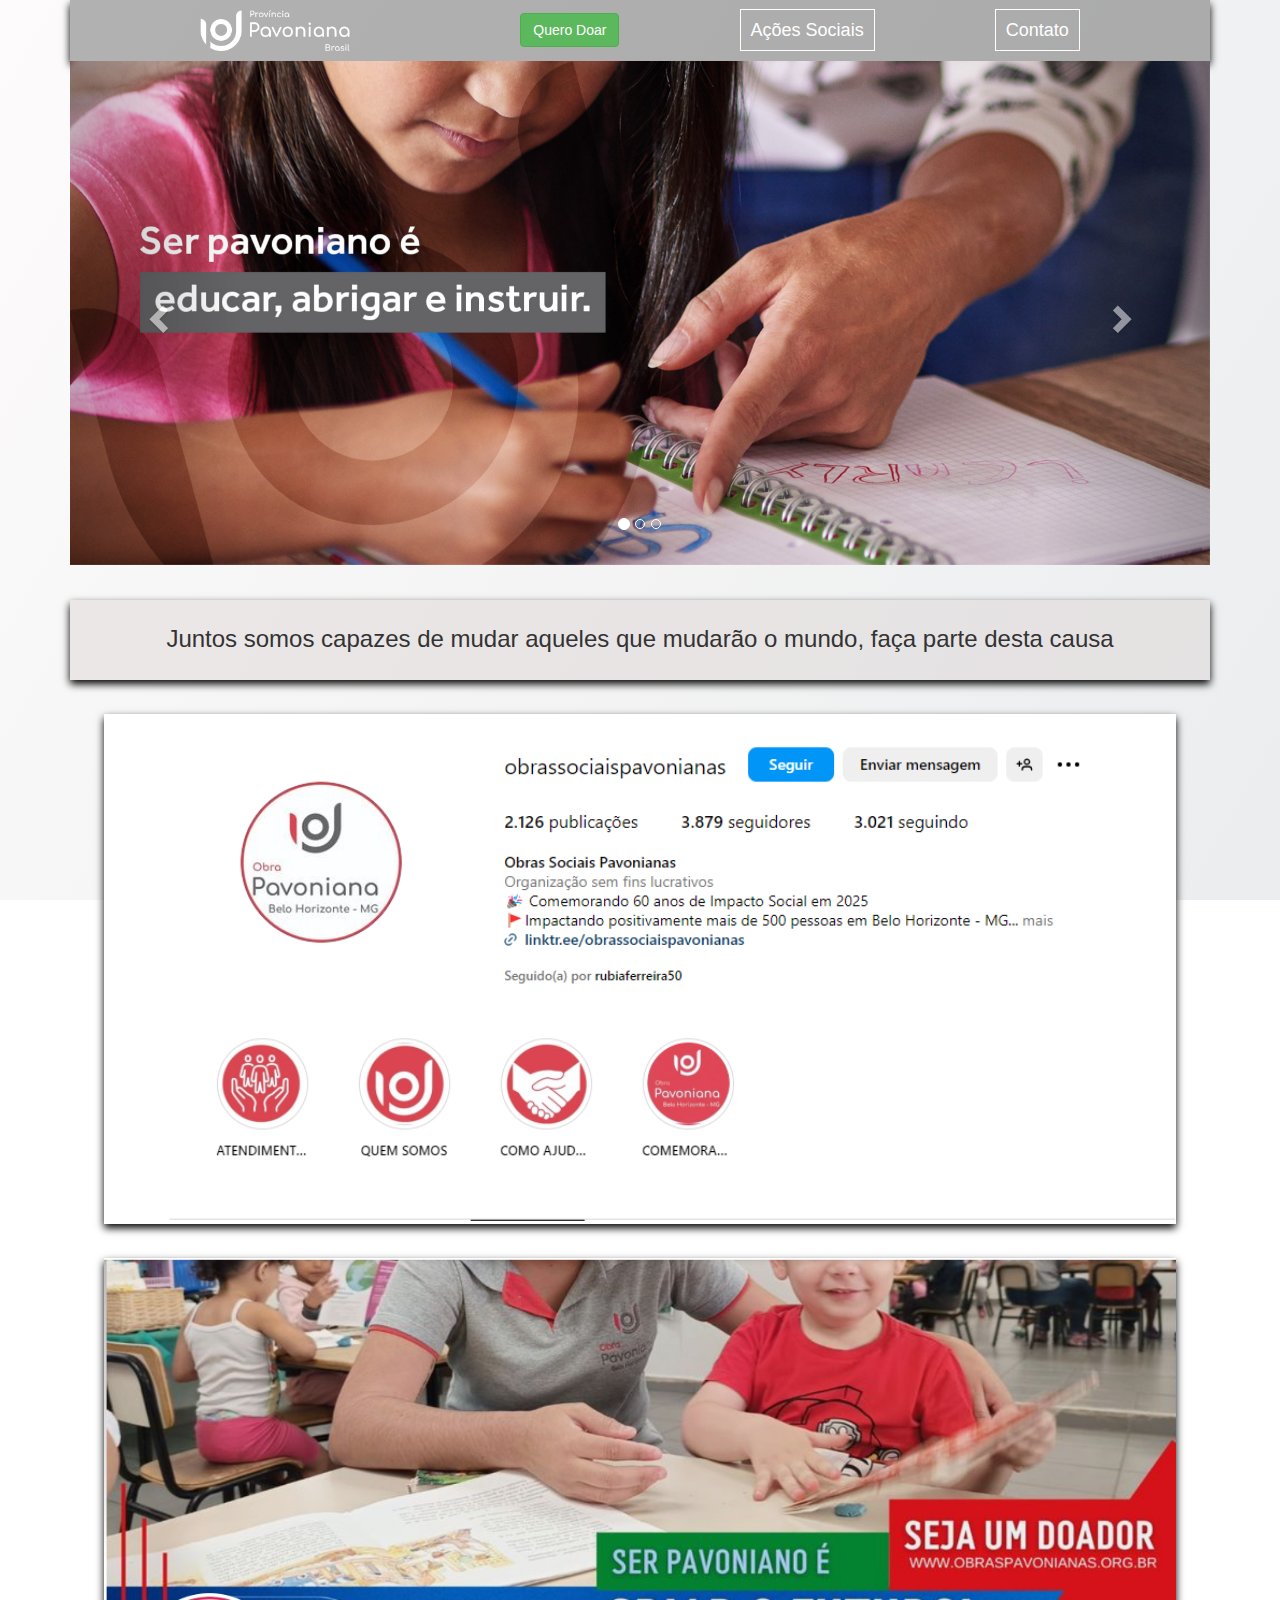
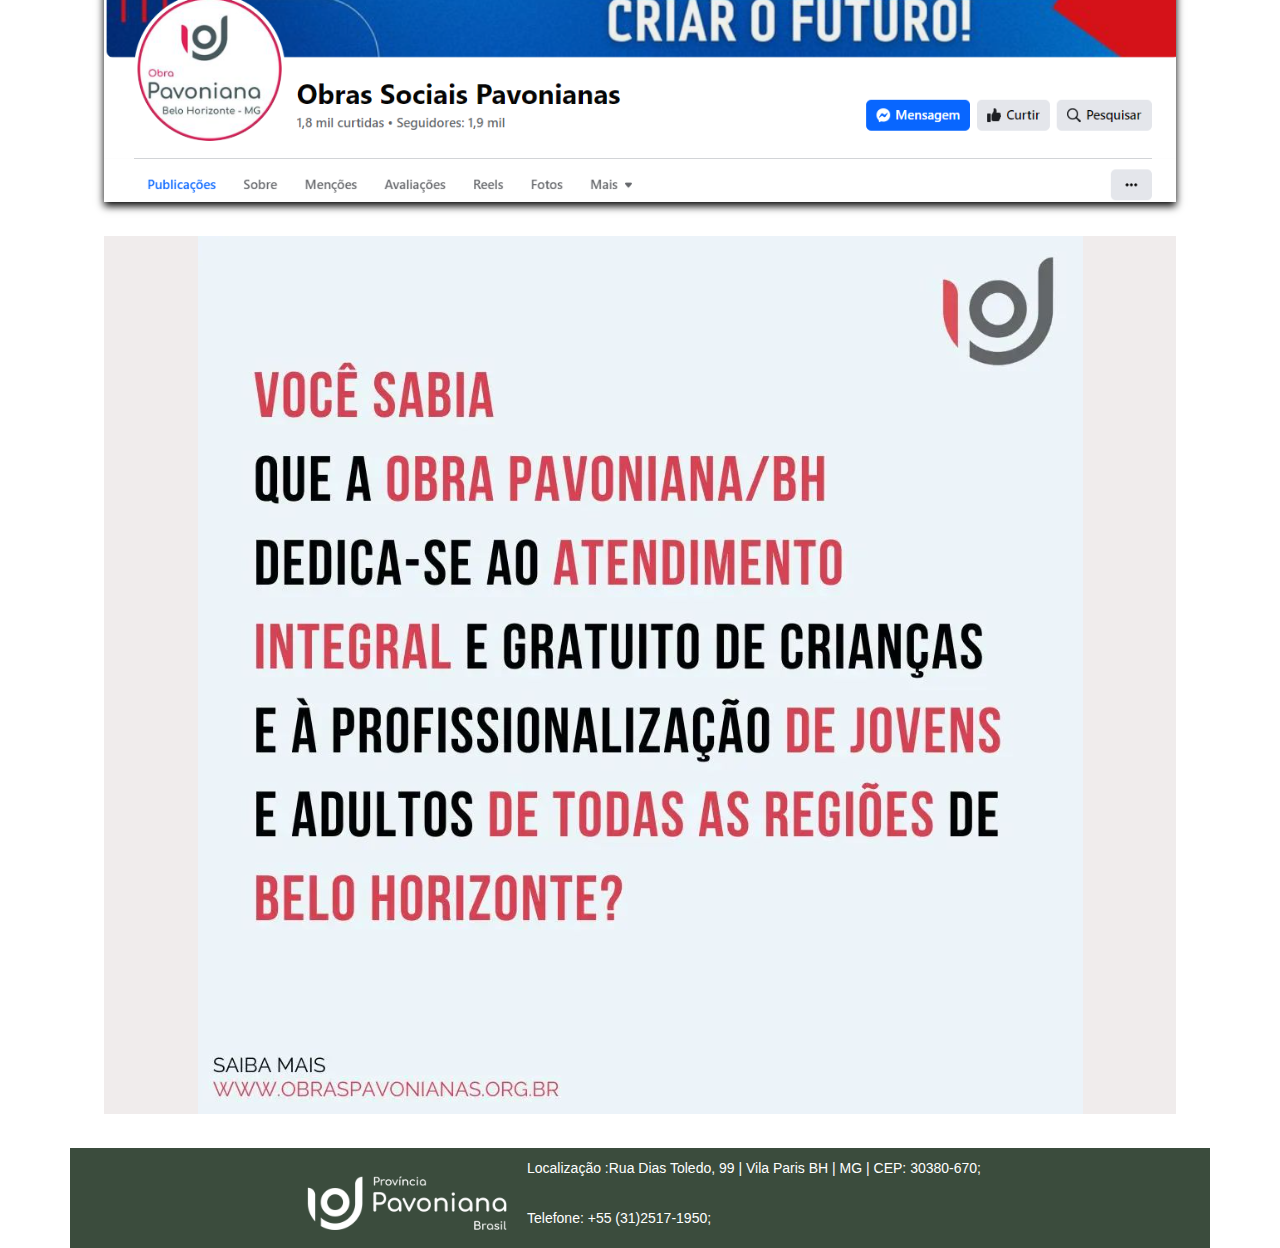
<file: index.html>
<!DOCTYPE html>
<html lang="pt-br">

<head>
    <meta charset="UTF-8" />
    <meta name="viewport" content="width=device-width, initial-scale=1.0" />
    <title>AOPA BH</title>

    <!-- CSS style.css -->
    <link rel="stylesheet" href="style.css" />

    <!-- BOOTSTRAP 4 -->
    <link rel="stylesheet" href="https://maxcdn.bootstrapcdn.com/bootstrap/3.4.1/css/bootstrap.min.css" />
    <script src="https://ajax.googleapis.com/ajax/libs/jquery/3.7.1/jquery.min.js"></script>
    <script src="https://maxcdn.bootstrapcdn.com/bootstrap/3.4.1/js/bootstrap.min.js"></script>
    <!-- =========== -->
</head>

<body>
    <!-- Acionando um recurso de Bootstrap que padroniza visualmente a Página  -->
    <div class="container">
        <!-- Cabeçalho/Menu -->
        <header>
            <nav class="navbar-index">
                <!-- Link para a página inicial -->
                <a class="logoAOPA2" href="index.html">
                    <img src="logoaopa.png" />
                </a>
                <!-- ========================== -->

                <!-- Link para outras páginas -->
                <li><button class="btn btn-success" id="teste">Quero Doar</button></li>
                <li><a href="acoessociaisaopa.html">Ações Sociais</a></li>
                <li><a href="contatoaopa.html">Contato</a></li>

                <!-- ======================== -->
            </nav>
        </header>
        <!-- ================== -->

        <!-- pop up com dialog -->
        <dialog class="dialog_css">
            <!-- Fomulario -->
            <div class="box">
                <form action="">
                    <fieldset>
                        <legend style="color: white;"><b>Seja um voluntario</b></legend>
                        <br>
                        <div class="inputBox">
                            <input type="text" name="nome" id="nome" class="inputUser" required>
                            <label for="nome" class="label_input">Nome completo</label>
                        </div>
                        <br><br>
                        <div class="inputBox">
                            <input type="text" name="email" id="email" class="inputUser" required>
                            <label for="email" class="label_input">Email</label>
                        </div>
                        <br><br>
                        <div class="inputBox">
                            <input type="tel" name="telefone" id="telefone" class="inputUser" required>
                            <label for="telefone" class="label_input">Telefone</label>
                        </div>
                        <br>
                        <br>

                        <div class="inputBox">
                            <input type="number" name="CPF" id="cpf" class="inputUser" required>
                            <label for="CPF " class="label_input">CPF</label>
                        </div><br>

                        <div class="inputBox">
                            <input type="number" name="valor_doado" id="valor_doado" class="inputUser" required>
                            <label for="valor_doado" class="label_input">Doar</label>
                        </div><br>

                        <div>
                            <input type="submit" name="submit" id="submit">
                        </div>
            </div>
                </fieldset>
                </form>
                <!-- Fim -->
            <button id="teste2" class="dialogsair_css"> X </button>
        </dialog>
        <!-- ================ -->

        <!-- Carrossel de Imagem -->
        <div id="myCarousel" class="carousel slide" data-ride="carousel">
            <!-- Indicadores -->
            <ol class="carousel-indicators">
                <li data-target="#myCarousel" data-slide-to="0" class="active"></li>
                <li data-target="#myCarousel" data-slide-to="1"></li>
                <li data-target="#myCarousel" data-slide-to="2"></li>
            </ol>
            <div class="carousel-inner">
                <div class="item active">
                    <img src="imgindex2.jpg" width="100%" />
                </div>
                <div class="item">
                    <img src="imgindex3.jpg" width="100%" />
                </div>
                <div class="item">
                    <img src="imgindex4.jpg" width="100%" />
                </div>
            </div>
            <a class="left carousel-control" href="#myCarousel" data-slide="prev">
                <span class="glyphicon glyphicon-chevron-left"></span>
                <span class="sr-only">Previous</span>
            </a>
            <a class="right carousel-control" href="#myCarousel" data-slide="next">
                <span class="glyphicon glyphicon-chevron-right"></span>
                <span class="sr-only">Next</span>
            </a>
        </div>
        <!-- ============== -->

        <!-- Caixa de Texto 1 -->
        <div class="index_div_textoaopa1">
            Juntos somos capazes de mudar aqueles que mudarão o mundo, faça parte desta causa
        </div>
        <!-- ================ -->

        <!-- ========= -->

        <!-- Link para Redes Sociais -->
        <div class="redesociaisAOPA">
            <!-- Seção de Instagram -->
            <div class="instaAopa">
                <a href="https://www.instagram.com/obrassociaispavonianas/">
                    <img src="Captura de tela 2024-08-10 095604.png" alt="Instagram AOPA" />
                </a>
            </div>
            <!-- ================== -->
            <!-- Seção de Facebook -->
            <div class="facebook">
                <a href="https://www.facebook.com/obrassociaispavonianas">
                    <img src="facebook.png" alt="Facebook AOPA" /></a>
            </div>
            <!-- ================ -->
        </div>
        <!-- ============= -->

        <!-- Bloco de Mensagem 2 -->
        <div class="index_div_containernull">
            <img src="texto2.png" alt="containernull_index" class="index_div_containernull_img" />
        </div>
        <!-- =================== -->


        <!-- Rodapé da página -->
        <div class="finalindex">
            <div class="index_div_img"><img src="rodapeAopa.png" alt="rodapeAopa"></div>
            <div class="index_div_rodapecontatos">
                <br>
                <p>Localização :<a
                        href="https://www.google.com.br/maps/place/R.+Dias+de+Tol%C3%AAdo,+99+-+Coracao+de+Jesus,+Belo+Horizonte+-+MG,+30380-670/@-19.9482491,-43.9526628,17z/data=!3m1!4b1!4m6!3m5!1s0xa6978397b52833:0x659dd5e01f9d7f78!8m2!3d-19.9482491!4d-43.9500879!16s%2Fg%2F11c43y8_kz?entry=ttu&g_ep=EgoyMDI0MDkyNS4wIKXMDSoASAFQAw%3D%3D">
                        Rua Dias Toledo, 99 | Vila Paris
                        BH | MG | CEP: 30380-670;
                    </a>
                </p>
                <p><br>
                    Telefone: +55 (31)2517-1950;</p>
            </div>
        </div>
        <!-- ================= -->
    </div>
</body>

</html>
<script>
    const button = document.getElementById("teste")
    const modal = document.querySelector("dialog")
    const buttonSair = document.getElementById("teste2")

    button.onclick = function () {
        modal.showModal()
    }
    buttonSair.onclick = function () {
        modal.close()
    }

</script>
</file>
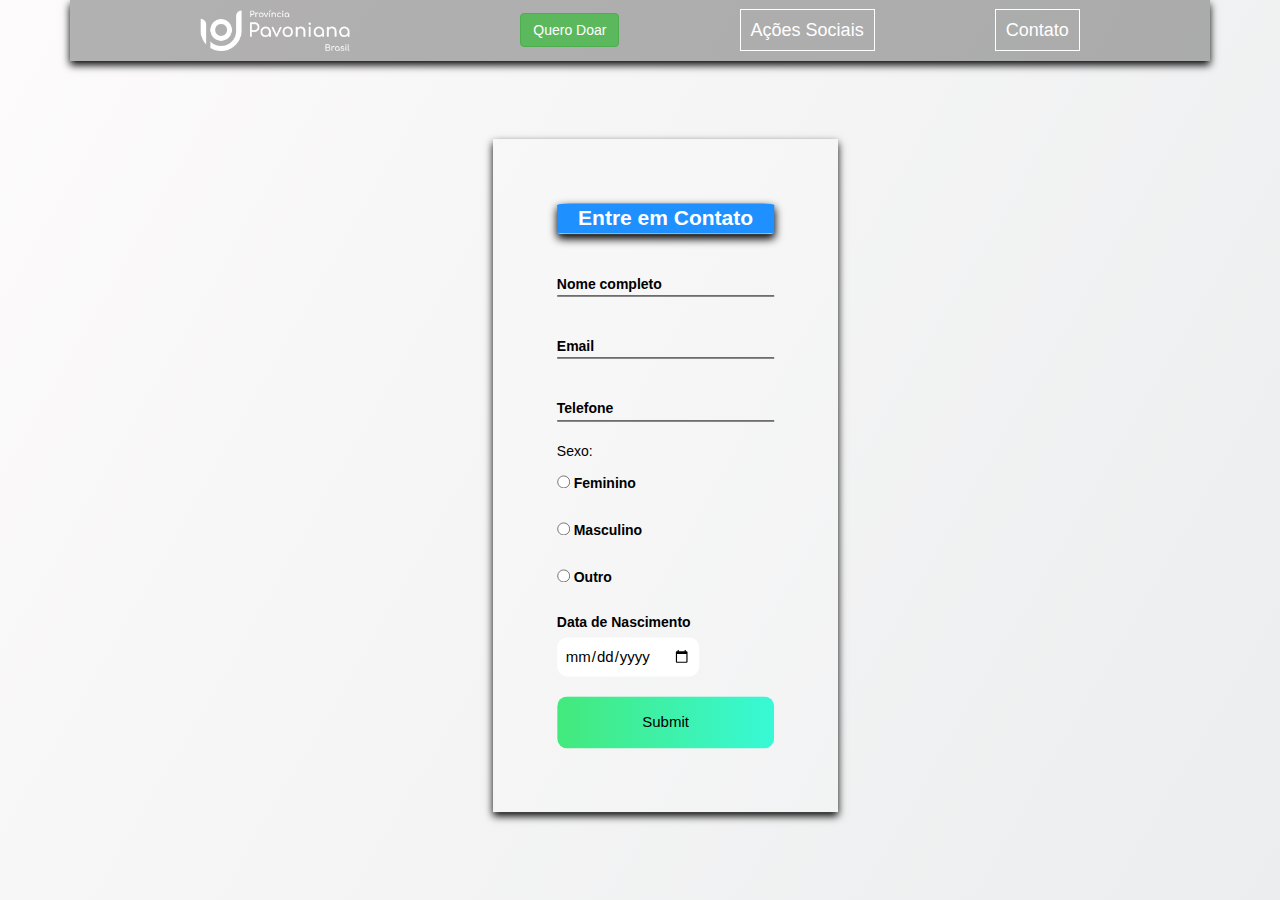
<file: contatoaopa.html>
<!DOCTYPE html>
<html lang="pt-br">

<head>
    <meta charset="UTF-8">
    <meta name="viewport" content="wid=device-wid, initial-scale=1.0">
    <title>Formulário Aopa</title>
    <link rel="stylesheet" href="style.css">

</head>

<body>

    <!-- BOOTSTRAP 4 -->
    <link rel="stylesheet" href="https://maxcdn.bootstrapcdn.com/bootstrap/3.4.1/css/bootstrap.min.css">
    <script src="https://ajax.googleapis.com/ajax/libs/jquery/3.7.1/jquery.min.js"></script>
    <script src="https://maxcdn.bootstrapcdn.com/bootstrap/3.4.1/js/bootstrap.min.js"></script>
    <!-- FIM BOOTSTRAP -->
    </head>

    <body>
        <div class="container">
            <!-- Cabeçalho/Menu -->
            <header>
                <nav class="navbar-index">
                    <!-- Link para a página inicial -->
                    <a href="index.html">
                        <div class="logoAOPA2">
                            <img src="logoaopa.png" width="250px" />
                        </div>
                    </a>
                    <!-- ========================== -->
                    <!-- Link para outras páginas -->
                    <li><button class="btn btn-success" id="teste">Quero Doar</button></li>
                    <li><a href="acoessociaisaopa.html">Ações Sociais</a></li>
                    <li><a href="contatoaopa.html">Contato</a></li>
                    <!-- ======================== -->
                </nav>
            </header>
            <!-- ================== -->

            <!-- pop up com dialog -->
            <dialog class="dialog_css">
                <p>Lorem ipsum dolor sit amet consectetur adipisicing elit. Vel quidem molestias molestiae ea nemo illo
                    deleniti
                    necessitatibus et ab veritatis ipsam nulla vitae, illum debitis, maxime aspernatur tempore rerum
                    voluptas?</p>
                <button id="teste2">Sair</button>
            </dialog>
            <!-- ================ -->

            <!-- Fomulario -->
            <div class="box">
                <form action="">
                    <fieldset>
                        <legend style="color: white;"><b>Entre em Contato</b></legend>
                        <br>
                        <div class="inputBox">
                            <input type="text" name="nome" id="nome" class="inputUser" required>
                            <label for="nome" class="label_input">Nome completo</label>
                        </div>
                        <br><br>
                        <div class="inputBox">
                            <input type="text" name="email" id="email" class="inputUser" required>
                            <label for="email" class="label_input">Email</label>
                        </div>
                        <br><br>
                        <div class="inputBox">
                            <input type="tel" name="telefone" id="telefone" class="inputUser" required>
                            <label for="telefone" class="label_input">Telefone</label>
                        </div>
                        <br>
                        <p>Sexo:</p>
                        <label>
                            <input type="radio" name="genero" value="feminino">
                            Feminino
                        </label>
                        <br><br>
                        <label>
                            <input type="radio" name="genero" value="masculino">
                            Masculino
                        </label>
                        <br><br>
                        <label>
                            <input type="radio" name="genero" value="outro">
                            Outro
                        </label>
                        <br><br>

                        <label for="data_nacimento"><b>Data de Nascimento</b></label>
                        <input type="date" name="data_nacimento" id="data_nacimento" required style="color: black;">
                        <br><br>
                        <div>
                            <input type="submit" name="submit" id="submit">
                    </fieldset>
                </form>
                <!-- Fim -->
            </div>
            <!-- fim -->
        </div>
    </body>

</html>
<script>
    const button = document.getElementById("teste")
    const modal = document.querySelector("dialog")
    const buttonSair = document.getElementById("teste2")

    button.onclick = function () {
        modal.showModal()
    }
    buttonSair.onclick = function () {
        modal.close()
    }

</script>
</file>
<file: style.css>
@import "./navbar.css";
@import "./reset.css";
@import "./socialmedia.css";
@import "./contatoaopa.css";

*{
    font-family: 'Trebuchet MS', 'Lucida Sans Unicode', 'Lucida Grande', 'Lucida Sans', Arial, sans-serif;
}

body {
    width: 100%;
    overflow-x: hidden ;
/*background-image: url(assets/WhatsApp\ Image\ 2024-10-02\ at\ 13.10.12\ \(4\).jpeg);*/
    background-repeat: no-repeat;
    background-position: center;
    background-attachment: fixed;
    background-size: cover;
    background-image: linear-gradient(120deg, #fdfbfb 0%, #ebedee 100%);
}

.logoAOPA2 {
    width: 200px;
    display: flex;
    justify-content: space-between;
}
.local{
    padding: 100%;
    margin: 3;

}
.index_div_textoaopa1{
    padding: 2%;
    margin: 3% 0 20px;
    text-align: center;
    font-size: x-large;
    width: 100%;
    background-color: hwb(0 80% 16% / 0.363);
    box-shadow: 0 4px 8px rgb(0, 0, 0);
}

.index_div_containernull{
    margin: 3%;
    display: flex;
    justify-content: center;
    align-items: center;
    background-color:hwb(0 80% 16% / 0.363);
}
.txtAOPA{
    position: relative;
    justify-content: center;
    top: -104px;
    left: 280px;
    background-color: hwb(0 80% 16% / 0.575);
    padding: 1%;
    box-shadow: 0 4px 8px rgb(0, 0, 0);
    
}
.contato_div_posicaotabelaAOPA{
    position: relative;
    left: 12%;
    padding: 20%;
    align-items: center;
    background-color: rgba(255, 255, 255, 0.692);
    color: rgb(0, 0, 0);
    
}
.logoAOPA{
    position: relative;
    top: -250px;
    left: 550px;
    
}
.IMGfinal{
   position: relative;
   top: -300px;
   left: 300px;
}

.IMGfinal :hover{
    background-color: #58535318;
    color: rgb(31, 255, 1);
    box-shadow: 0 4px 8px rgb(0, 0, 0);
    text-transform: calc( -100% - 20px );
}
.finalindex{
    display: flex;
    justify-content: center;
    background-color: #3b4c3d;;
}

.index_div_rodapecontatos a{
    display: flex;
    color: white;
}
.index_div_rodapecontatos p{
    display: flex;
    color: white;
    position: relative;
    top: -10px;
   
}

.dialog_css{
    position: absolute;
    top: 50%;
    left: 50%;
    margin:2%;
    transform: translate(-50%,-50%);
    width: 80%;
    height: 100%;
}
 
.dialogsair_css{
    color: white;
    background-color: red;
    padding: 0.8%;
}
</file>
